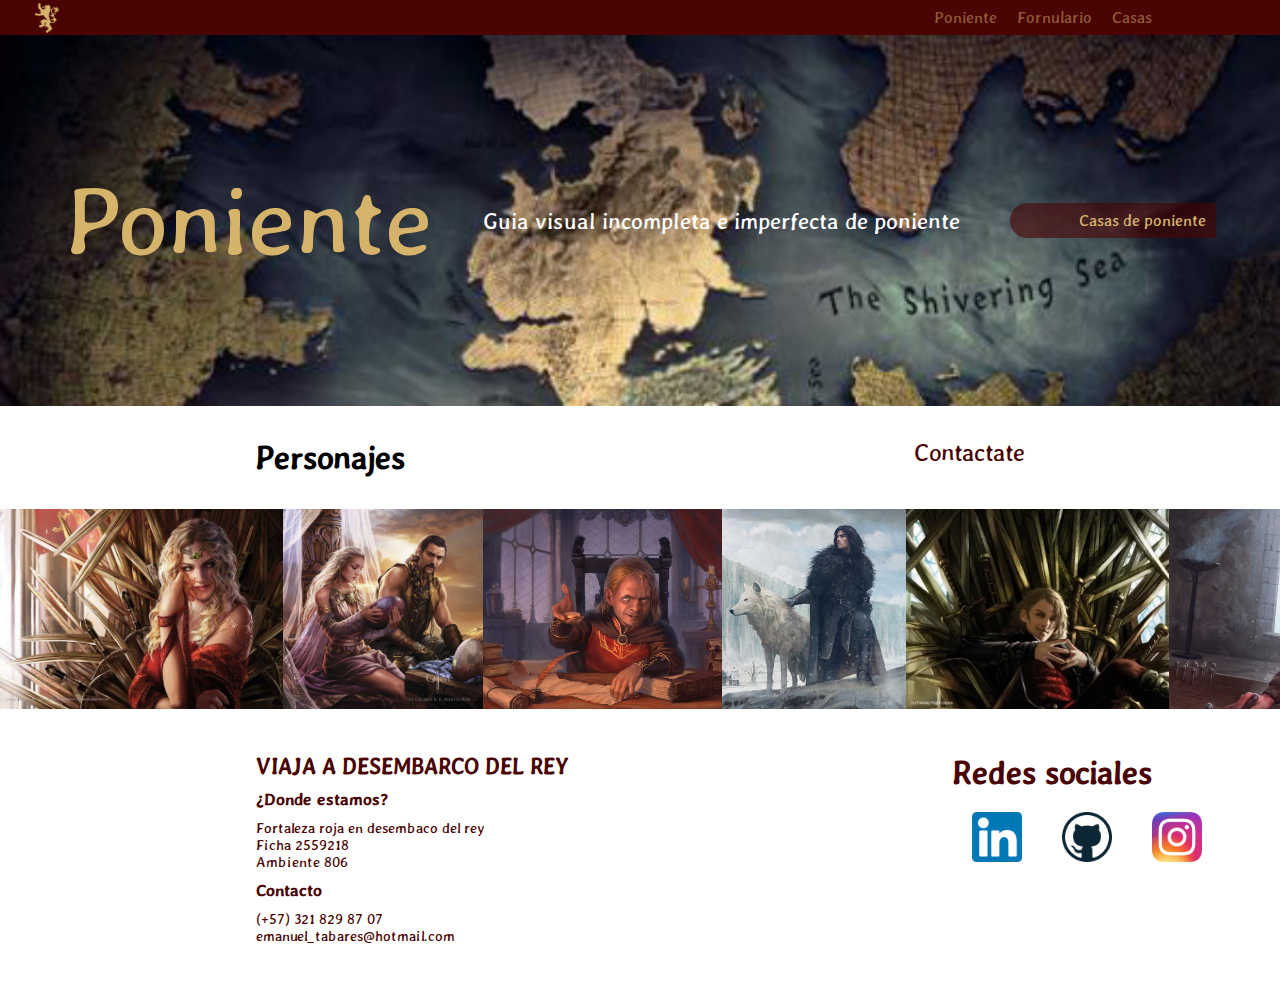
<file: index.html>
<!DOCTYPE html>
<html lang="en">

<head>
    <meta charset="UTF-8">
    <meta http-equiv="X-UA-Compatible" content="IE=edge">
    <meta name="viewport" content="width=device-width, initial-scale=1.0">
    <link rel="stylesheet" href="./CSS/index.css">
    <title>GOT ⚔</title>
</head>

<body>
    <nav>
        <img id="logo" src="./Imagenes/Logo_casa_lanister.png" alt="">

        <ul>
            <li><a href="./index.html">Poniente</a></li>
            <li><a href="./formulario.html">Fornulario</a></li>
            <li><a href="./casas.html">Casas</a></li>

        </ul>

    </nav>
    <main>

        <section class="portada">

            <div>

                <span>Poniente</span>

                <p>Guia visual incompleta e imperfecta de poniente</p>

                <a href="./casas.html">Casas de poniente</a>

            </div>


        </section>

        <section class="personajes">

            <div>
                <h1>Personajes</h1>
                <a href="./formulario.html">Contactate</a>
                
            </div>


            <ul>
                <li><img src="./Imagenes/Cercei_lanister.jpg" alt=""></li>
                <li><img src="./Imagenes/Daenerys targerian.webp" alt=""></li>
                <li><img src="./Imagenes/Tyrion_lannister.webp" alt=""></li>
                <li><img src="./Imagenes/jhon nieve.webp" alt=""></li>
                <li><img src="./Imagenes/joffre_baratheon.webp" alt=""></li>
                <li><img src="./Imagenes/Stannis_Baratheon.webp" alt=""></li>
            </ul>

        </section>

    </main>

    <footer>

        <section class="informacion">

            <h2>VIAJA A DESEMBARCO DEL REY</h2>

            <h3>¿Donde estamos?</h3>

            <ul>

                <li>Fortaleza roja en desembaco del rey</li>
                <li>Ficha 2559218</li>
                <li>Ambiente 806</li>

            </ul>

            <h3>Contacto</h3>

            <ul>

                <li>(+57) 321 829 87 07</li>
                <li>emanuel_tabares@hotmail.com</li>

            </ul>

        </section>

        <section class="redes_sociales">

            <h1>Redes sociales</h1>
            <ul>

                <li><a href="https://www.linkedin.com/in/emmatabareso/"><img src="./Imagenes/Logo_linkedin.png"
                            alt=""></a></li>
                <li><a href="https://github.com/ST-Emmanuel00"><img src="./Imagenes/Logo_github.png" alt=""></a></li>
                <li><a href="https://www.instagram.com/halistoemma/"><img src="./Imagenes/Logo_instagram.png"
                            alt=""></a></li>

            </ul>

        </section>

    </footer>

</body>

</html>
</file>
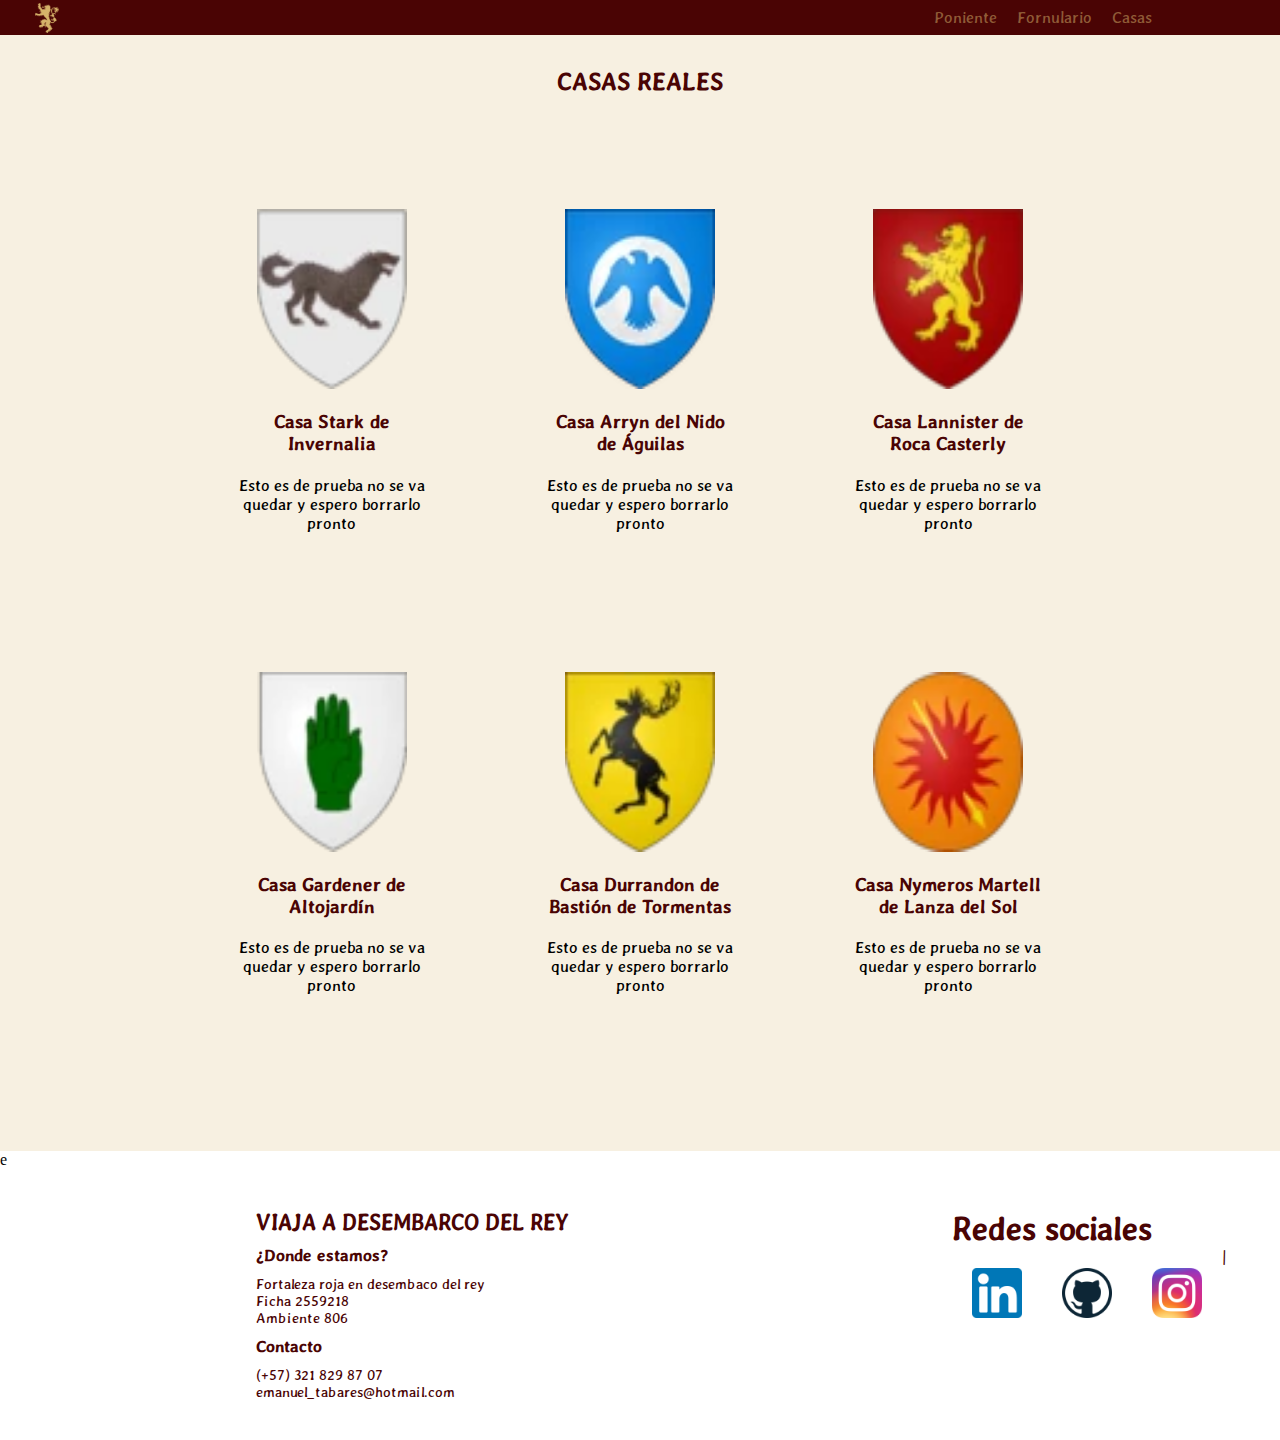
<file: casas.html>
<!DOCTYPE html>
<html lang="en">

<head>
    <meta charset="UTF-8">
    <meta http-equiv="X-UA-Compatible" content="IE=edge">
    <meta name="viewport" content="width=device-width, initial-scale=1.0">
    <title>Poniente | Casas 🏯</title>
    <link rel="stylesheet" href="./CSS/casas.css">
</head>

<body>
    <nav>
        <img id="logo" src="./Imagenes/Logo_casa_lanister.png" alt="">
        <ul>
            <li><a href="./index.html">Poniente</a></li>
            <li><a href="./formulario.html">Fornulario</a></li>
            <li><a href="./casas.html">Casas</a></li>
        </ul>
    </nav>
    <main>
        <h2>CASAS REALES</h2>
        <ul>
            <li>
                <img src="./Imagenes/Casa_Stark_escudo.webp" alt="">
                <h3>Casa Stark de Invernalia</h3>
                <p>Esto es de prueba no se va quedar y espero borrarlo pronto</p>

            </li>
            <li>
                <img src="./Imagenes/Casa_Arryn.webp" alt="">
                <h3>Casa Arryn del Nido de Águilas</h3>
                <p>Esto es de prueba no se va quedar y espero borrarlo pronto</p>
            </li>
            <li>
                <img src="./Imagenes/Casa_Lannister_escudo.webp" alt="">
                <h3>Casa Lannister de Roca Casterly</h3>
                <p>Esto es de prueba no se va quedar y espero borrarlo pronto</p>
            </li>
            <li>
                <img src="./Imagenes/Casa_Gardener.webp" alt="">
                <h3>Casa Gardener de Altojardín</h3>
                <p>Esto es de prueba no se va quedar y espero borrarlo pronto</p>
            </li>
            <li>
                <img src="./Imagenes/Casa_Baratheon_estandarte.webp" alt="">
                <h3>Casa Durrandon de Bastión de Tormentas</h3>
                <p>Esto es de prueba no se va quedar y espero borrarlo pronto</p>
            </li>
            <li>
                <img src="./Imagenes/Casa_Martell.webp" alt="">
                <h3>Casa Nymeros Martell de Lanza del Sol</h3>
                <p>Esto es de prueba no se va quedar y espero borrarlo pronto</p>
            </li>
        </ul>

    </main>
    e
    <footer>

        <section class="informacion">

            <h2>VIAJA A DESEMBARCO DEL REY</h2>

            <h3>¿Donde estamos?</h3>

            <ul>

                <li>Fortaleza roja en desembaco del rey</li>
                <li>Ficha 2559218</li>
                <li>Ambiente 806</li>

            </ul>

            <h3>Contacto</h3>

            <ul>

                <li>(+57) 321 829 87 07</li>
                <li>emanuel_tabares@hotmail.com</li>

            </ul>

        </section>

        <section class="redes_sociales">

            <h1>Redes sociales</h1>
            <ul>

                <li>
                    <a href="https://www.linkedin.com/in/emmatabareso/"><img src="./Imagenes/Logo_linkedin.png"
                            alt=""></a>
                </li>
                <li><a href="https://github.com/ST-Emmanuel00"><img src="./Imagenes/Logo_github.png" alt=""></a>
                </li>
                <li><a href="https://www.instagram.com/halistoemma/"><img src="./Imagenes/Logo_instagram.png"
                            alt=""></a></li>
                |
            </ul>

        </section>

    </footer>





</body>

</html>
</file>
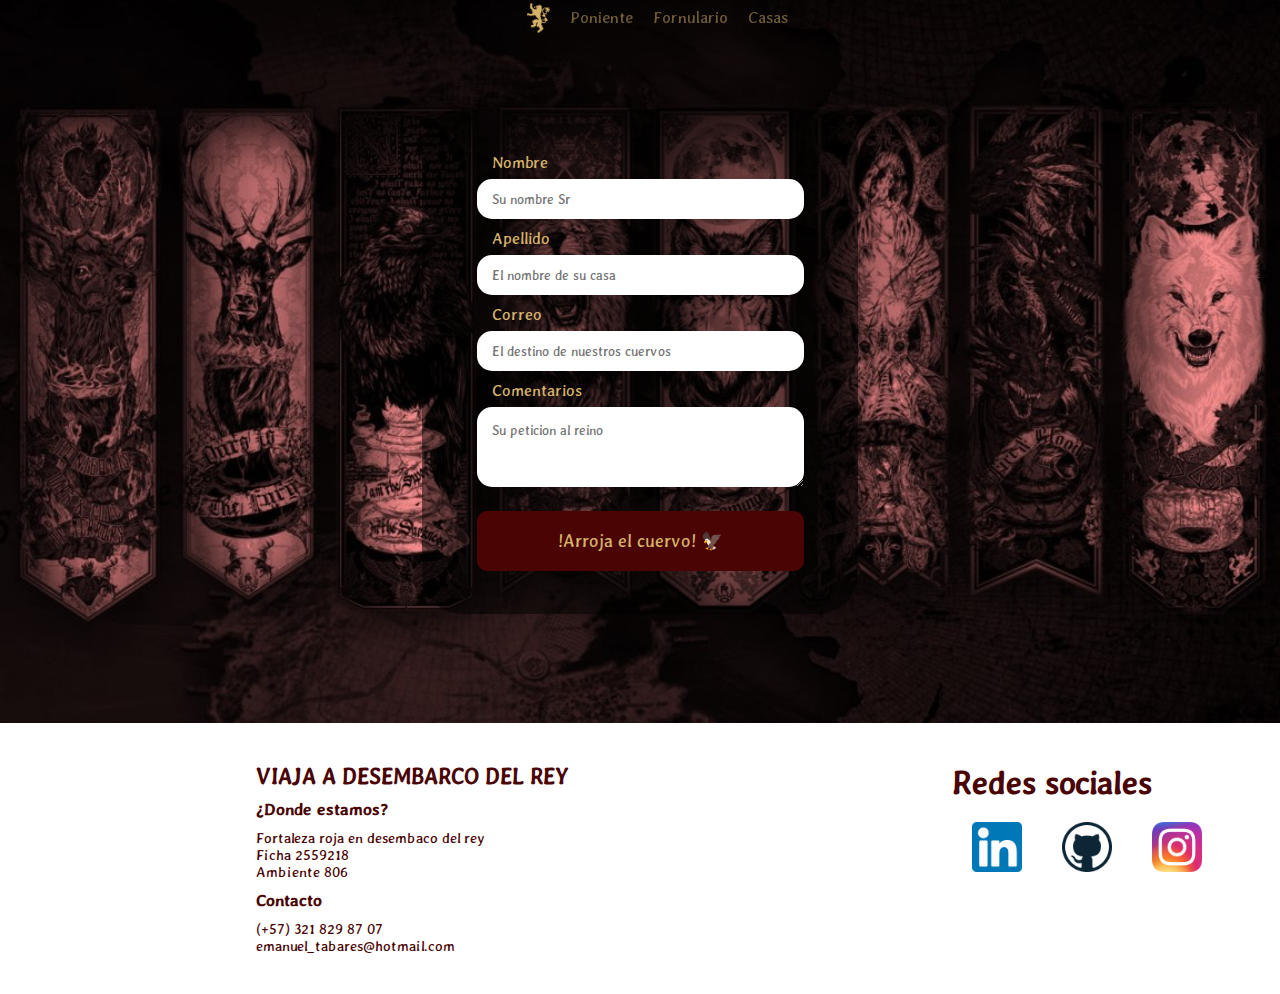
<file: formulario.html>
<!DOCTYPE html>
<html lang="en">

<head>
    <meta charset="UTF-8">
    <meta http-equiv="X-UA-Compatible" content="IE=edge">
    <meta name="viewport" content="width=device-width, initial-scale=1.0">
    <title>Formulario 📩</title>
    <link rel="stylesheet" href="./CSS/formulario.css">
</head>

<body>
    <header>
        <nav>
            <img id="logo" src="./Imagenes/Logo_casa_lanister.png" alt="">
    
            <ul>
                <li><a href="./index.html">Poniente</a></li>
                <li><a href="./formulario.html">Fornulario</a></li>
                <li><a href="./casas.html">Casas</a></li>
    
            </ul>
    
        </nav>
    </header>
    <main>
        <section class="main">
            <fieldset>
                <form action="">
                    <label for="">Nombre
                        <input type="text" id="nombre" name="nombre" placeholder="Su nombre Sr">
                    </label>
                    <label for="">Apellido
                        <input type="text" id="apellido" name="apellido" placeholder="El nombre de su casa">
                    </label>
                    <label for="">Correo
                        <input type="email" id="correo" name="apellido" placeholder="El destino de nuestros cuervos">
                    </label>
                    <label for="">Comentarios
                        <textarea name="" id="" cols="10" rows="1" placeholder="Su peticion al reino"></textarea>
                    </label>
                    <button>!Arroja el cuervo! 🦅</button>
                </form>
            </fieldset>
        </section>
    </main>

    <footer>

        <section class="informacion">

            <h2>VIAJA A DESEMBARCO DEL REY</h2>

            <h3>¿Donde estamos?</h3>

            <ul>

                <li>Fortaleza roja en desembaco del rey</li>
                <li>Ficha 2559218</li>
                <li>Ambiente 806</li>

            </ul>

            <h3>Contacto</h3>

            <ul>

                <li>(+57) 321 829 87 07</li>
                <li>emanuel_tabares@hotmail.com</li>

            </ul>

        </section>

        <section class="redes_sociales">

            <h1>Redes sociales</h1>
            <ul>

                <li><a href="https://www.linkedin.com/in/emmatabareso/"><img src="./Imagenes/Logo_linkedin.png"
                            alt=""></a></li>
                <li><a href="https://github.com/ST-Emmanuel00"><img src="./Imagenes/Logo_github.png" alt=""></a></li>
                <li><a href="https://www.instagram.com/halistoemma/"><img src="./Imagenes/Logo_instagram.png"
                            alt=""></a></li>

            </ul>

        </section>

    </footer>


</body>

</html>
</file>
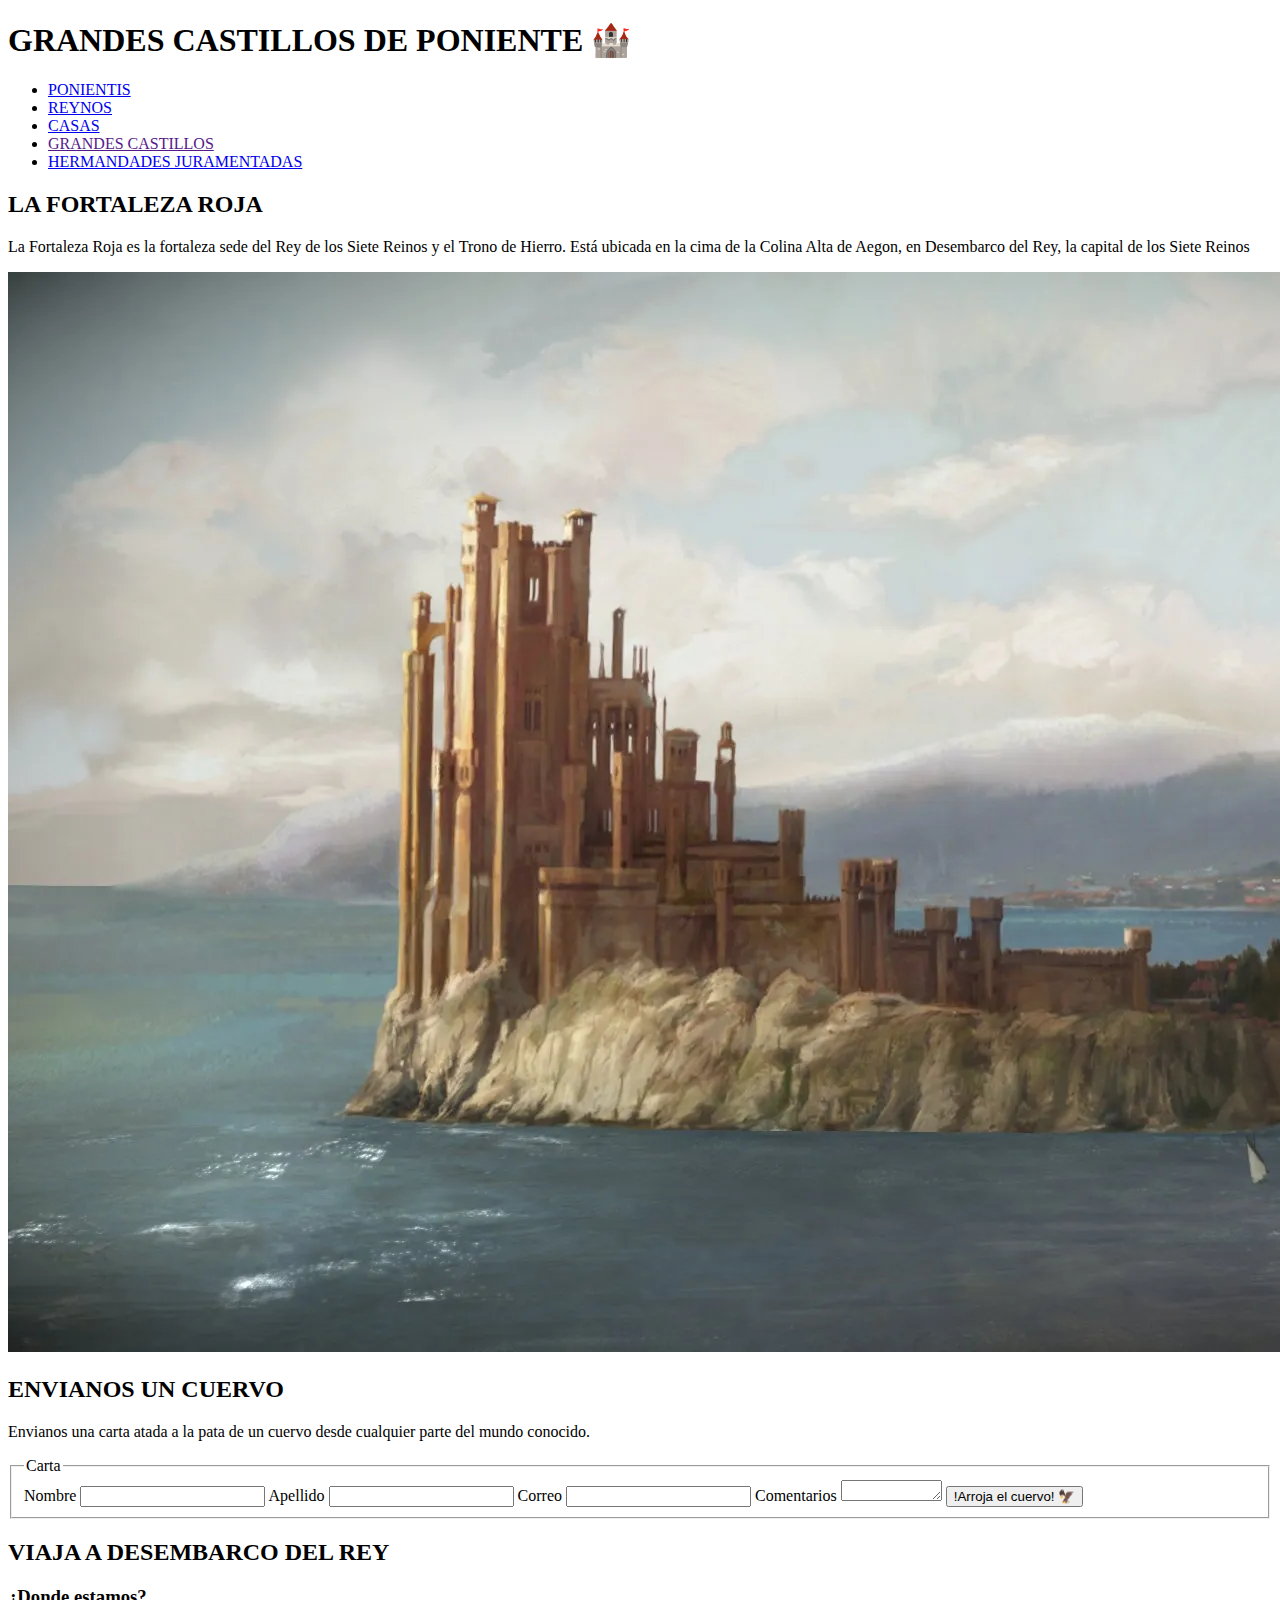
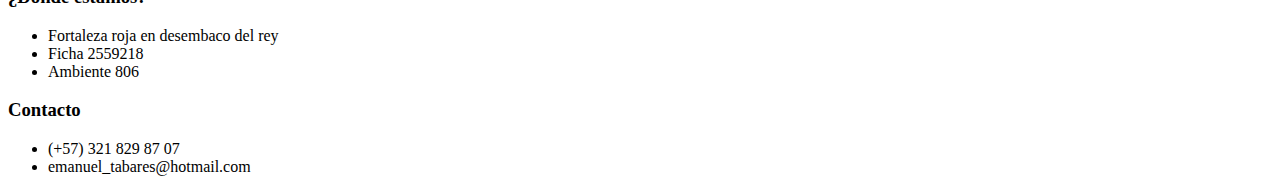
<file: grandes_castillos.html>
<!DOCTYPE html>
<html lang="en">
<head>
    <meta charset="UTF-8">
    <meta http-equiv="X-UA-Compatible" content="IE=edge">
    <meta name="viewport" content="width=device-width, initial-scale=1.0">
    <title>Poniente | Castillos 🏰</title>
</head>
<body>
    <nav>
        <h1>GRANDES CASTILLOS DE PONIENTE 🏰</h1>
        <ul>
            <li><a href="./index.html">PONIENTIS</a></li>
            <li><a href="./reynos.html">REYNOS</a></li>
            <li><a href="./casas.html">CASAS</a></li>
            <li><a href="">GRANDES CASTILLOS</a></li>
            <li><a href="./hermandades_juramentadas.html">HERMANDADES JURAMENTADAS</a></li>
        </ul>
    </nav>
    <main>
        <h2>LA FORTALEZA ROJA</h2>
        <p>La Fortaleza Roja es la fortaleza sede del Rey de los Siete Reinos y el Trono de Hierro. Está ubicada en la cima de la Colina Alta de Aegon, en Desembarco del Rey, la capital de los Siete Reinos</p>
        <img src="./Imagenes/fortaleza_roja.webp" alt="">
    </main>
    <footer>
        <section>
            <h2>ENVIANOS UN CUERVO</h2>
            <p>Envianos una carta atada a la pata de un cuervo
                desde cualquier parte del mundo conocido.
            </p>
            <fieldset>
                <legend>Carta</legend>
                <form action="">
                    <label for="">Nombre
                        <input type="text">
                    </label>
                    <label for="">Apellido
                        <input type="text">
                    </label>
                    <label for="">Correo
                        <input type="email">
                    </label>
                    <label for="">Comentarios
                        <textarea name="" id="" cols="10" rows="1"></textarea>
                    </label>
                    <button>!Arroja el cuervo! 🦅</button>
                </form>
            </fieldset>
        </section>
        <section>
            <h2>VIAJA A DESEMBARCO DEL REY</h2>
            <h3>¿Donde estamos?</h3>
            <ul>
                <li>Fortaleza roja en desembaco del rey</li>
                <li>Ficha 2559218</li>
                <li>Ambiente 806</li>
            </ul>
            <h3>Contacto</h3>
            <ul>
                <li>(+57) 321 829 87 07</li>
                <li>emanuel_tabares@hotmail.com</li>
            </ul>
        </section>
    </footer>
</body>
</html>
</file>
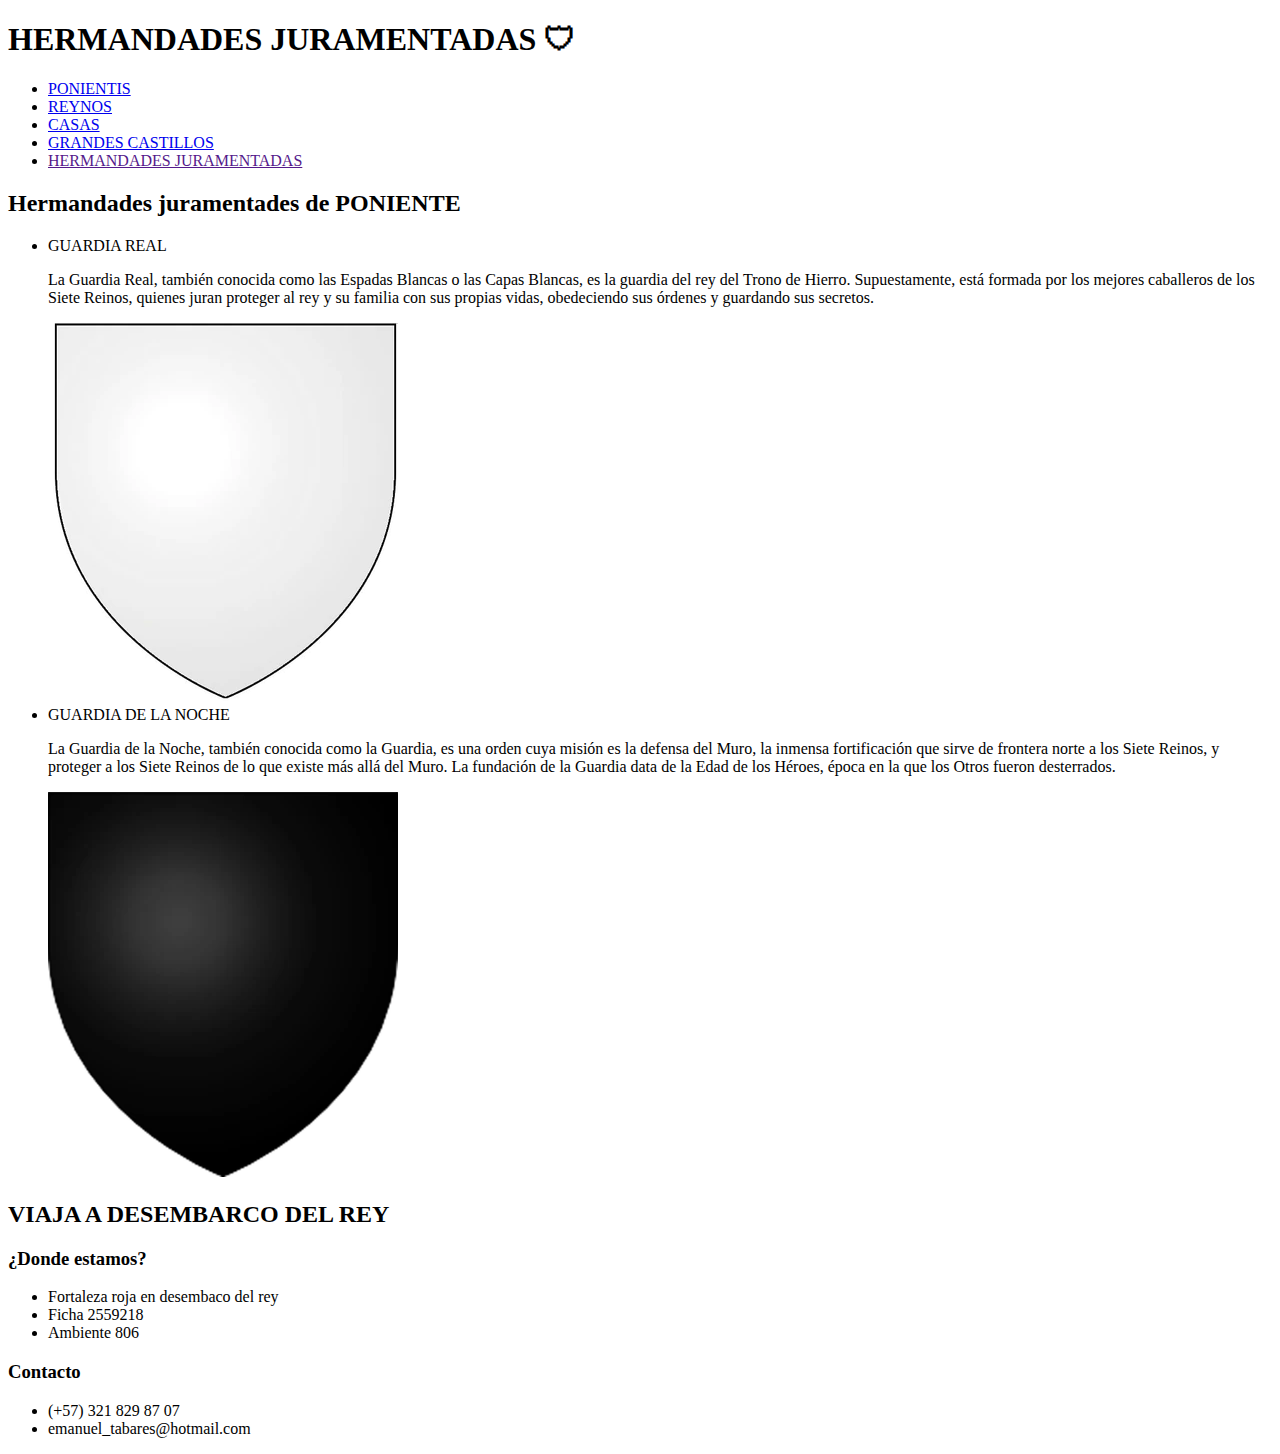
<file: hermandades_juramentadas.html>
<!DOCTYPE html>
<html lang="en">
<head>
    <meta charset="UTF-8">
    <meta http-equiv="X-UA-Compatible" content="IE=edge">
    <meta name="viewport" content="width=device-width, initial-scale=1.0">
    <title>Poniente | Juramentados 🛡</title>
</head>
<body>
    <nav>
        <h1>HERMANDADES JURAMENTADAS 🛡</h1>
        <ul>
            <li><a href="./index.html">PONIENTIS</a></li>
            <li><a href="./reynos.html">REYNOS</a></li>
            <li><a href="./casas.html">CASAS</a></li>
            <li><a href="./grandes_castillos.html">GRANDES CASTILLOS</a></li>
            <li><a href="">HERMANDADES JURAMENTADAS</a></li>
        </ul>
    </nav>
    <main>
        <h2>Hermandades juramentades de PONIENTE </h2>
        <ul>
            <li>GUARDIA REAL
                <p>La Guardia Real, también conocida como las Espadas Blancas o las Capas Blancas, es la guardia del rey del Trono de Hierro. Supuestamente, está formada por los mejores caballeros de los Siete Reinos, quienes juran proteger al rey y su familia con sus propias vidas, obedeciendo sus órdenes y guardando sus secretos.</p>
                <img src="./Imagenes/Guardia_Real.webp" alt="">
            </li>
            <li> GUARDIA DE LA NOCHE
                <p>La Guardia de la Noche, también conocida como la Guardia, es una orden cuya misión es la defensa del Muro, la inmensa fortificación que sirve de frontera norte a los Siete Reinos, y proteger a los Siete Reinos de lo que existe más allá del Muro. La fundación de la Guardia data de la Edad de los Héroes, época en la que los Otros fueron desterrados.</p>
                <img src="./Imagenes/Guardia_de_la_Noche.webp" alt="">
            </li>
            

        </ul>
    </main>
    <footer>
        <section>
            <h2>VIAJA A DESEMBARCO DEL REY</h2>
            <h3>¿Donde estamos?</h3>
            <ul>
                <li>Fortaleza roja en desembaco del rey</li>
                <li>Ficha 2559218</li>
                <li>Ambiente 806</li>
            </ul>
            <h3>Contacto</h3>
            <ul>
                <li>(+57) 321 829 87 07</li>
                <li>emanuel_tabares@hotmail.com</li>
            </ul>
        </section>
    </footer>
</body>
</html>
</file>
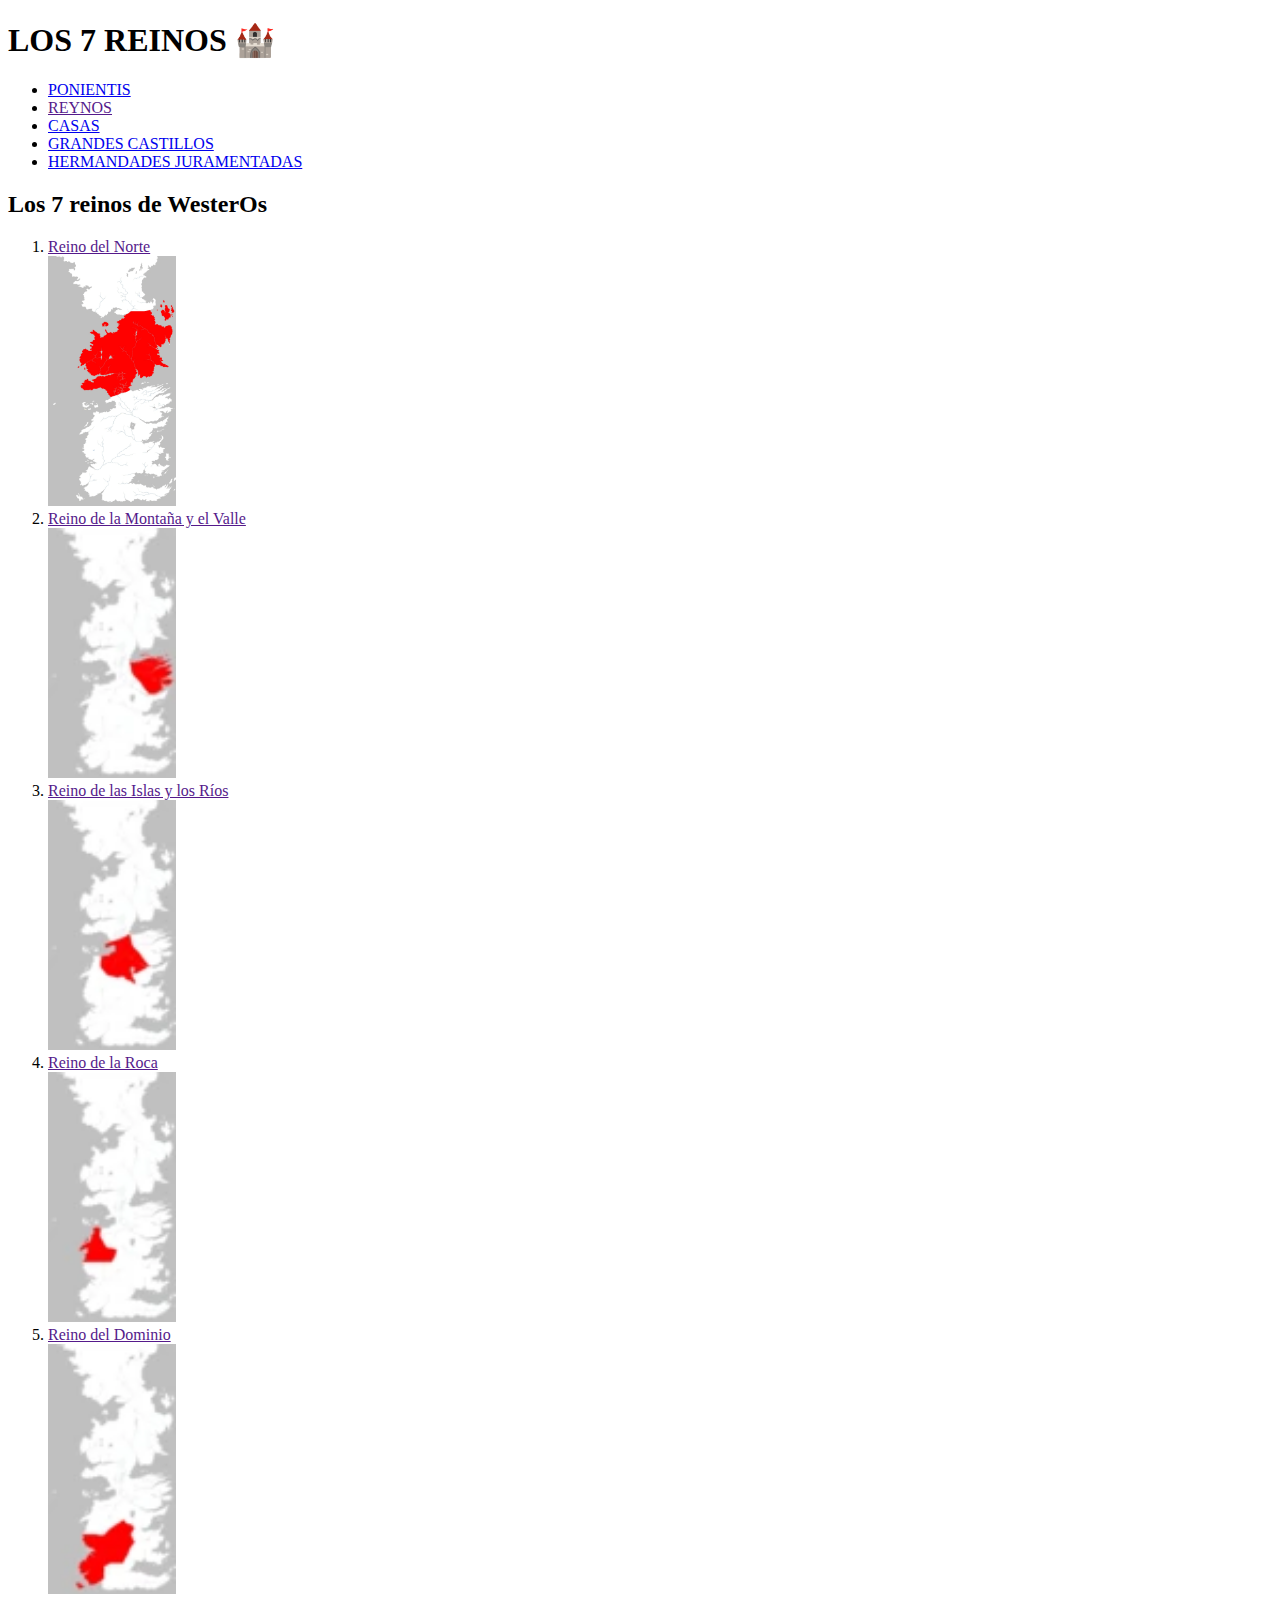
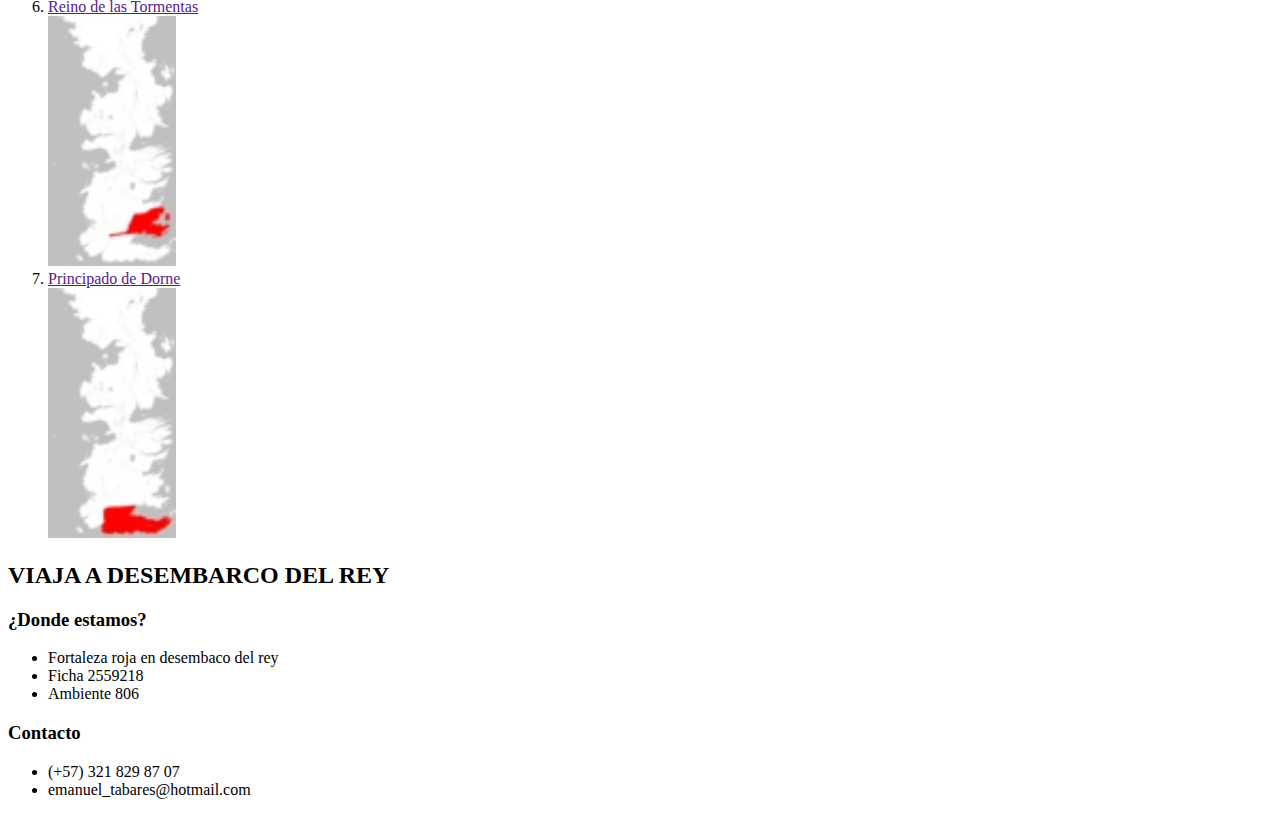
<file: reynos.html>
<!DOCTYPE html>
<html lang="en">
<head>
    <meta charset="UTF-8">
    <meta http-equiv="X-UA-Compatible" content="IE=edge">
    <meta name="viewport" content="width=device-width, initial-scale=1.0">
    <title>Poniente | Reinos 🏰</title>
</head>
<body>
    <nav>
        <h1>LOS 7 REINOS 🏰</h1>
        <ul>
            <li><a href="./index.html">PONIENTIS</a></li>
            <li><a href="">REYNOS</a></li>
            <li><a href="./casas.html">CASAS</a></li>
            <li><a href="./grandes_castillos.html">GRANDES CASTILLOS</a></li>
            <li><a href="./hermandades_juramentadas.html">HERMANDADES JURAMENTADAS</a></li>
        </ul>
    </nav>
    <main>

        <h2>Los 7 reinos de WesterOs</h2>
        <ol>
            <li><a href="">Reino del Norte</a></li>
            <img src="./Imagenes/Mapa_El_Norte.webp" alt="" style="height: 250px;">
            <li><a href="">Reino de la Montaña y el Valle </a></li>
            <img src="./Imagenes/Mapa_Valle_de_Arryn.webp" alt="" style="height: 250px;">
            <li><a href="">Reino de las Islas y los Ríos</a></li>
            <img src="./Imagenes/Mapa_Tierras_de_los.webp" alt="" style="height: 250px;">
            <li><a href="">Reino de la Roca</a></li>
            <img src="./Imagenes/Mapa_El_Occidente.webp" alt="" style="height: 250px;">
            <li><a href="">Reino del Dominio</a></li>
            <img src="./Imagenes/Mapa_El_Dominio.webp" alt="" style="height: 250px;">
            <li><a href="">Reino de las Tormentas</a></li>
            <img src="./Imagenes/Mapa_Tierras_de_Tormentas.webp" alt="" style="height: 250px;">
            <li><a href="">Principado de Dorne</a></li>
            <img src="./Imagenes/Mapa_Dorne.webp" alt="" style="height: 250px;">
            
        </ol>

    </main>
    <footer>
        <section>
            <h2>VIAJA A DESEMBARCO DEL REY</h2>
            <h3>¿Donde estamos?</h3>
            <ul>
                <li>Fortaleza roja en desembaco del rey</li>
                <li>Ficha 2559218</li>
                <li>Ambiente 806</li>
            </ul>
            <h3>Contacto</h3>
            <ul>
                <li>(+57) 321 829 87 07</li>
                <li>emanuel_tabares@hotmail.com</li>
            </ul>
        </section>
    </footer>
    
</body>
</html>
</file>
<file: CSS/index.css>
@import url('https://fonts.googleapis.com/css2?family=Amatic+SC:wght@400;700&family=Averia+Gruesa+Libre&family=Bad+Script&family=Permanent+Marker&display=swap');

* {

    box-sizing: border-box;
    padding: 0;
    margin: 0;

}

#logo {

    height: 30px;
    padding-left: 35px;
}
nav {
    
    display: flex;
    align-items: center;
    justify-content:space-between;

    height: 35px;
    width: 100%;

    background-color: rgba(74,4,4);
    font-family: 'Averia Gruesa Libre', cursive;

    overflow: auto;
    white-space: nowrap;

}

@media only screen and (max-width: 767px) {
    nav {

        display: flex;
        align-items: center;
        justify-content:center;
    
        height: 35px;
        width: 100%;
    
        background-color: rgba(74,4,4);
        font-family: 'Averia Gruesa Libre', cursive;
    
        overflow: auto;
        white-space: nowrap;

    }
  }

nav ul {

    display: flex;
    justify-content: end;
    align-content: center;
    padding-right: 10%;
    
}

nav li { 

    list-style: none;
    padding-left: 20px;

}
nav a {

    text-decoration: 0;
    color: rgba(214,179,106,0.5);
    font-size: 1rem;

}

nav a:hover{

    text-decoration: 0;
    color: rgba(214,179,106);
    font-size: 1rem;

}

.portada {

    
    width: 100%;
    height: auto;
    max-height: 400px;

    background-image: url(./mapa_poniente.jpg);
    background-repeat: no-repeat;
    background-size: cover;

    padding: 10% 5%;

}

.portada div {

    display: flex;
    justify-content: space-around;
    align-items: center;

        
    overflow: auto;
    white-space: nowrap;
}

.portada span {

    color: rgba(214,179,106);
    font-size: 6rem;
    font-family: 'Averia Gruesa Libre', cursive;
    


}

.portada p {

    color: white;
    font-family: 'Averia Gruesa Libre', cursive;
    font-size: 1.4rem;

    padding: 0 50px;
}

.portada a {

    text-decoration: none;
    padding: 0.7% 6%;
    border-radius: 60px;
    background-color: rgba(74,4,4,0.6);

    font-family: 'Averia Gruesa Libre', cursive;
    color: rgb(214,179,106);
    
    
}

.portada a:hover {

    text-decoration: none;
    padding: 0.7% 6%;
    border-radius: 60px;
    background-color: rgba(74,4,4,1);

    font-family: 'Averia Gruesa Libre', cursive;
    color: rgb(214,179,106,0.8);
    
    
}

.personajes {

    display: flexbox;

    width: 100%;
    height: auto;
    font-family: 'Averia Gruesa Libre', cursive;

}

.personajes div {

    display: flex;
    align-content: center;
    justify-content: space-around;

}

.personajes div a {

    text-align: center;
    padding: 2.5% 50px;
    font-family: 'Averia Gruesa Libre', cursive;
    font-size: 1.5rem;
    text-decoration: none;

    color: rgb(74,4,4);

    
}

.personajes div a:hover {

    text-align: center;
    padding: 2.5% 50px;
    font-family: 'Averia Gruesa Libre', cursive;
    font-size: 1.5rem;

    color: rgba(214,179,106);

    
}

.personajes img {

    height: 200px;
    width: auto;

}

.personajes ul {

    width: 100%;
    display: flex;
    justify-content: space-between;
    overflow: auto;
    white-space: nowrap;

}

.personajes li {

    list-style: none;

}

.personajes h1 {

    text-align: center;
    padding: 2.5% 50px;

}

footer {

    width: 100%;
    height: auto;

    display: flex;
    align-content: center;
    justify-content: space-around;

    flex-wrap: wrap;


    background-color: white;
    color: rgb(74,4,4);

    font-family: 'Averia Gruesa Libre', cursive;

    
}

.informacion {

    display: flexbox;
    padding: 40px 10%;
    width: auto;
    font-size: 0.9rem;
}



.informacion h3 {

    margin-top: 10px;
    margin-bottom: 10px;
    
}

.informacion li {
    list-style: none;
}

.redes_sociales {

    display: flexbox;
    text-align: center;
    justify-content: center;
    width: auto;
    height: auto;
    margin-top: 40px;

}

.redes_sociales ul {

    display: flex;
    justify-content: space-around;

    list-style: none;

}

.redes_sociales li {

    padding: 10%;
    justify-content: center;

}
.redes_sociales img {

    height: 50px;
    width: 50px;

}
</file>
<file: CSS/casas.css>
@import url('https://fonts.googleapis.com/css2?family=Amatic+SC:wght@400;700&family=Averia+Gruesa+Libre&family=Bad+Script&family=Permanent+Marker&display=swap');



* {

    box-sizing: border-box;
    margin: 0;
    padding: 0;

}

#logo {

    height: 30px;
    padding-left: 35px;
}
nav {
    
    display: flex;
    align-items: center;
    justify-content:space-between;

    height: 35px;
    width: 100%;

    background-color: rgba(74,4,4);
    font-family: 'Averia Gruesa Libre', cursive;

    overflow: auto;
    white-space: nowrap;

}

nav ul {

    display: flex;
    justify-content: end;
    align-content: center;
    padding-right: 10%;
    
}

nav li { 

    list-style: none;
    padding-left: 20px;

}
nav a {

    text-decoration: none;
    color: rgba(214,179,106,0.5);
    font-size: 1rem;

}

nav a:hover{

    text-decoration: none;
    color: rgba(214,179,106);
    font-size: 1rem;

}



main {

    display: flexbox;
    text-align: center;
    padding: 2.5%;
    font-family: 'Averia Gruesa Libre', cursive;
    background-color: rgba(214,179,106,0.2);
}

main h2 {

    color: rgb(74,4,4);

}

main h2:hover {

    text-decoration:underline;

}
main ul {

    display: flex;
    align-content:space-around;
    justify-content: space-around;
    margin: 4% 12%;
    flex-wrap: wrap;
    list-style: none;

}

main li {

    display: flexbox;

    margin: 3%;
    min-height: 300px;
    height: auto;
    width: 250px ;
    border-radius: 15px;
    padding: 4% 2%;

}

main li:hover {

    background-color: rgba(214,179,106,0.1);
    border-bottom: solid 4px rgb(74,4,4);
}

main img {

    height: 180px;
    width: 150px;
    align-content: center;

}

main h3 {

    color: rgb(74,4,4);
    padding: 8% 5%;
}

main p {

    
    padding: 2% 5% 20% 5%;
    padding-bottom: 10px;
}


footer { 

    width: 100%;
    height: auto;

    display: flex;
    align-content: center;
    justify-content: space-around;

    flex-wrap: wrap;


    background-color: white;
    color: rgb(74,4,4);

    font-family: 'Averia Gruesa Libre', cursive;

    
}

.informacion {

    display: flexbox;
    padding: 40px 10%;
    width: auto;
    font-size: 0.9rem;
}



.informacion h3 {

    margin-top: 10px;
    margin-bottom: 10px;
    
}

.informacion li {
    list-style: none;
}

.redes_sociales {

    display: flexbox;
    text-align: center;
    justify-content: center;
    width: auto;
    height: auto;
    margin-top: 40px;

}

.redes_sociales ul {

    display: flex;
    justify-content: space-around;

    list-style: none;

}

.redes_sociales li {

    padding: 10%;
    justify-content: center;

}
.redes_sociales img {

    height: 50px;
    width: 50px;

}
</file>
<file: CSS/formulario.css>
@import url('https://fonts.googleapis.com/css2?family=Amatic+SC:wght@400;700&family=Averia+Gruesa+Libre&family=Bad+Script&family=Permanent+Marker&display=swap');

* {
    margin: 0;
    padding: 0;
    box-sizing: border-box;
    font-family: 'Averia Gruesa Libre', cursive;

}
#logo {

    height: 30px;
    padding-left: 35px;

}

header {

    display: flex;
    justify-content: center;
    
}

nav {
    
    display: flex;
    align-items: center;


    height: 35px;
    width: auto;

    background-color: rgba(4,4,4,0.0);

    position: fixed;


}

nav ul {

    display: flex;
    justify-content: end;
    align-content: center;
    padding-right: 10%;
    
}

nav li { 

    list-style: none;
    padding-left: 20px;

}
nav a {

    text-decoration: 0;
    color: rgba(214,179,106,0.5);
    font-size: 1rem;

}

nav a:hover{

    text-decoration: 0;
    color: rgba(214,179,106);
    font-size: 1rem;

}

main {

    height: auto;
    width: 100%;

    background-image: url(./Fondo_formulario.jpg);
    background-repeat: no-repeat;
    background-position: 50% 50%;
    background-size: cover;

    display: flex;
    justify-content: center;
    align-content: center;

   
    
}


fieldset {

    display: flex;
    margin: 10% 30%;
    padding: 4% 5%;
    background-color: rgba(0,0,0,0.5);

    border: none;
    border-radius: 40px;

    width: auto;
}

@media only screen and (max-width: 600px) {
    fieldset {
        display: flex;
        margin: 10% 10%;
        padding: 4% 5%;
        background-color: rgba(0,0,0,0.5);
    
        border: none;
        border-radius: 20px;
    
        width: auto;
    }
  }

label {
    padding: 15px;
    color: rgb(214,179,106);
    font-size: 1rem;
}

input {

    width: 100%;
    height: 40px;
    padding-left: 15px;
    margin-bottom: 10px;
    margin-top: 7px;
    border-radius: 15px;
    border: none;

}

textarea {

    width: 100%;
    height: 80px;
    padding-left: 15px;
    padding-top: 15px;
    margin-bottom: 20px;
    margin-top: 7px;
    border-radius: 15px;
    border: none;

}

button {

    text-align: center;
    width: 100%;
    height: 60px;
    border-radius: 10px;
    background-color: rgba(74,4,4);
    color: rgb(214,179,106);
    border: none;
    font-size: 1.1rem;
}

button:hover {

    text-align: center;
    width: 100%;
    height: 60px;
    border-radius: 10px;
    background-color: rgba(74,4,4,0.6);
    color: rgb(214,179,106);
    border: none;
    font-size: 1.3rem;
}



footer {

    width: 100%;
    height: auto;

    display: flex;
    align-content: center;
    justify-content: space-around;

    flex-wrap: wrap;


    background-color: white;
    color: rgb(74,4,4);

    font-family: 'Averia Gruesa Libre', cursive;

    
}

.informacion {

    display: flexbox;
    padding: 40px 10%;
    width: auto;
    font-size: 0.9rem;
}



.informacion h3 {

    margin-top: 10px;
    margin-bottom: 10px;
    
}

.informacion li {
    list-style: none;
}

.redes_sociales {

    display: flexbox;
    text-align: center;
    justify-content: center;
    width: auto;
    height: auto;
    margin-top: 40px;

}

.redes_sociales ul {

    display: flex;
    justify-content: space-around;

    list-style: none;

}

.redes_sociales li {

    padding: 10%;
    justify-content: center;

}
.redes_sociales img {

    height: 50px;
    width: 50px;

}
</file>
